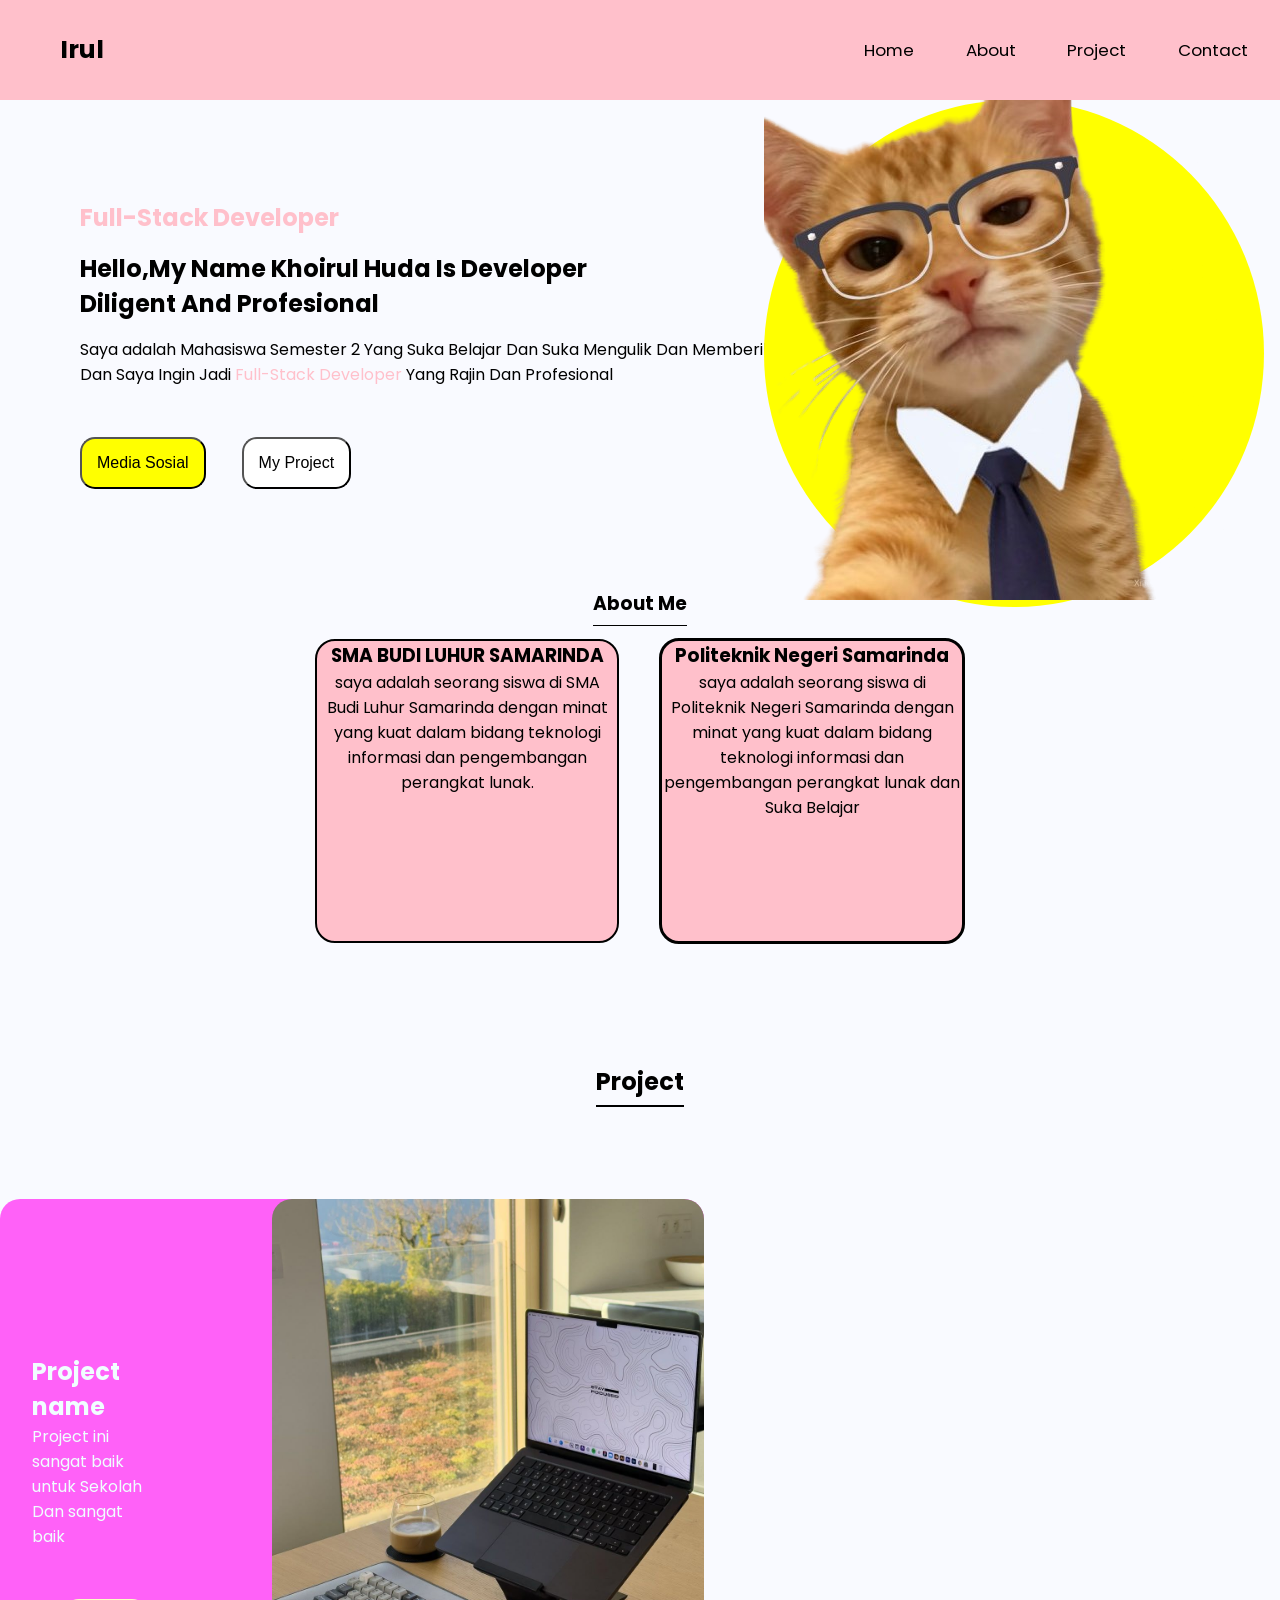
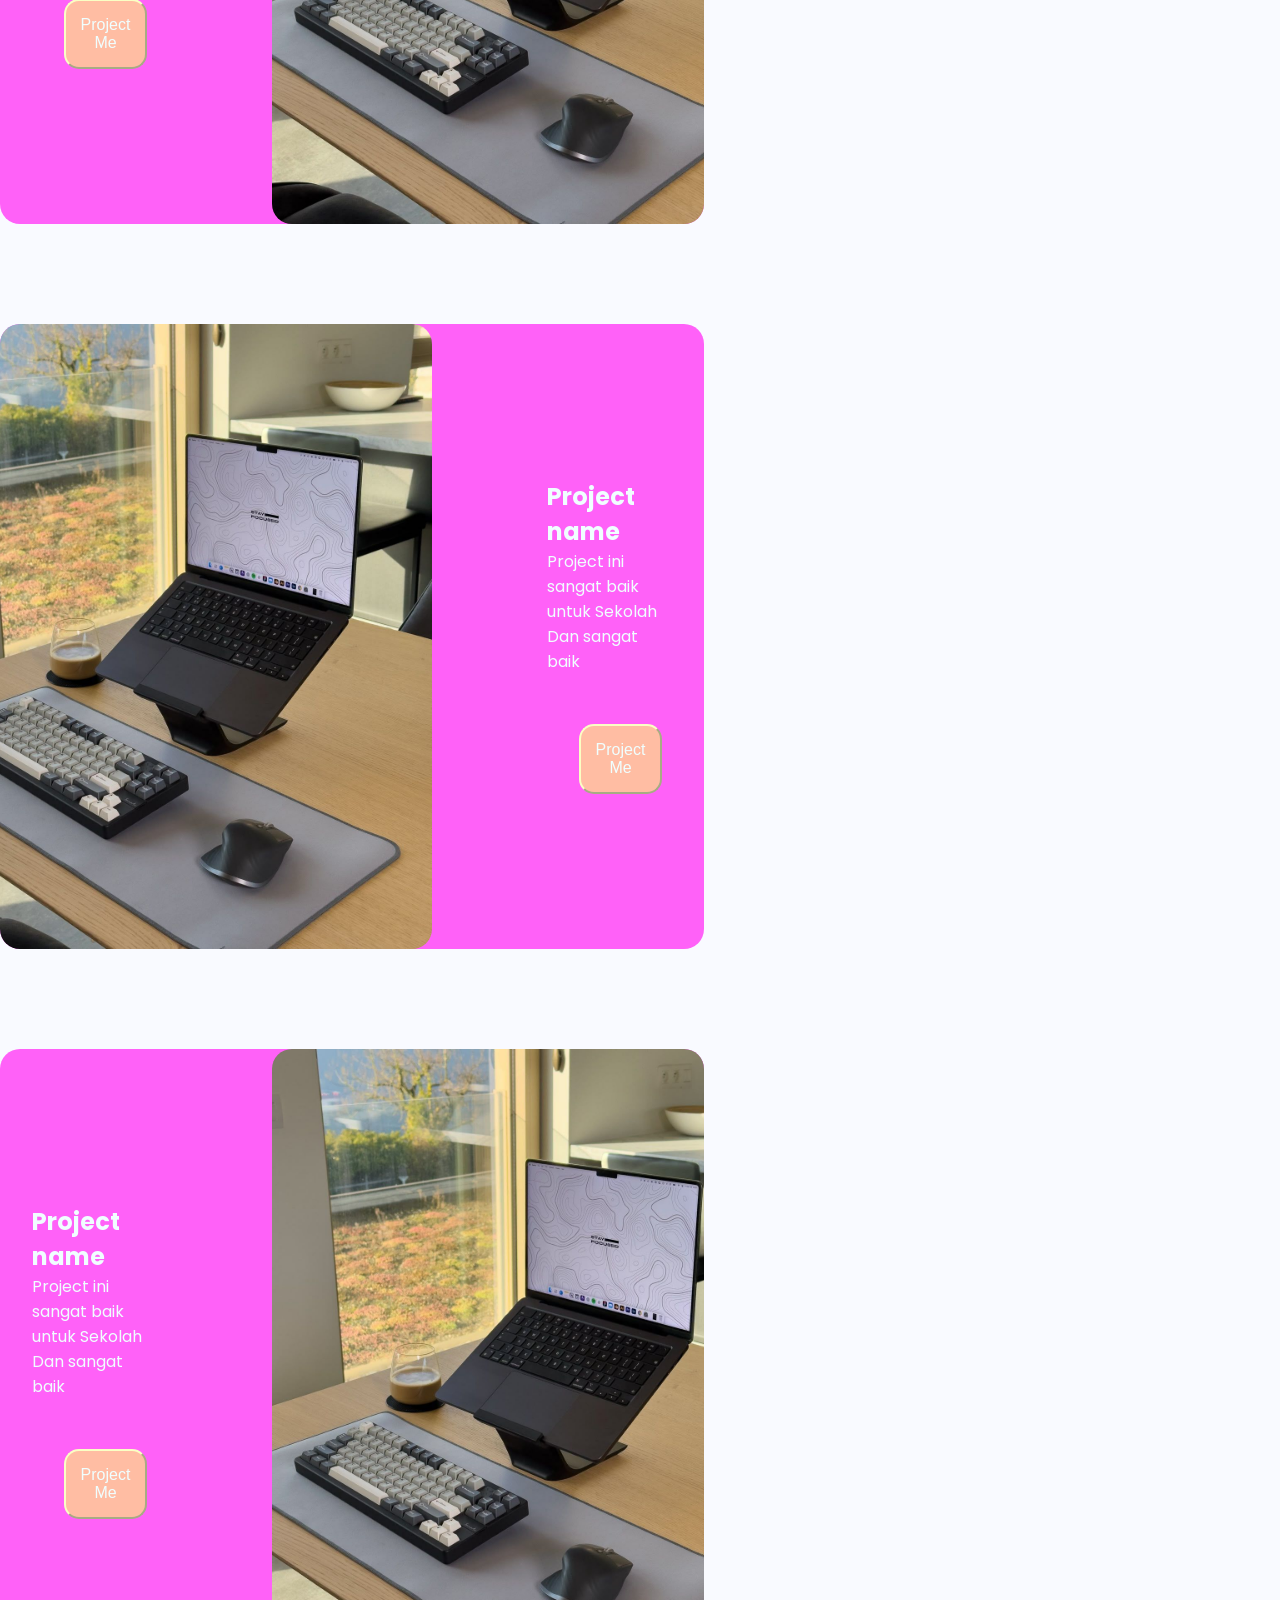
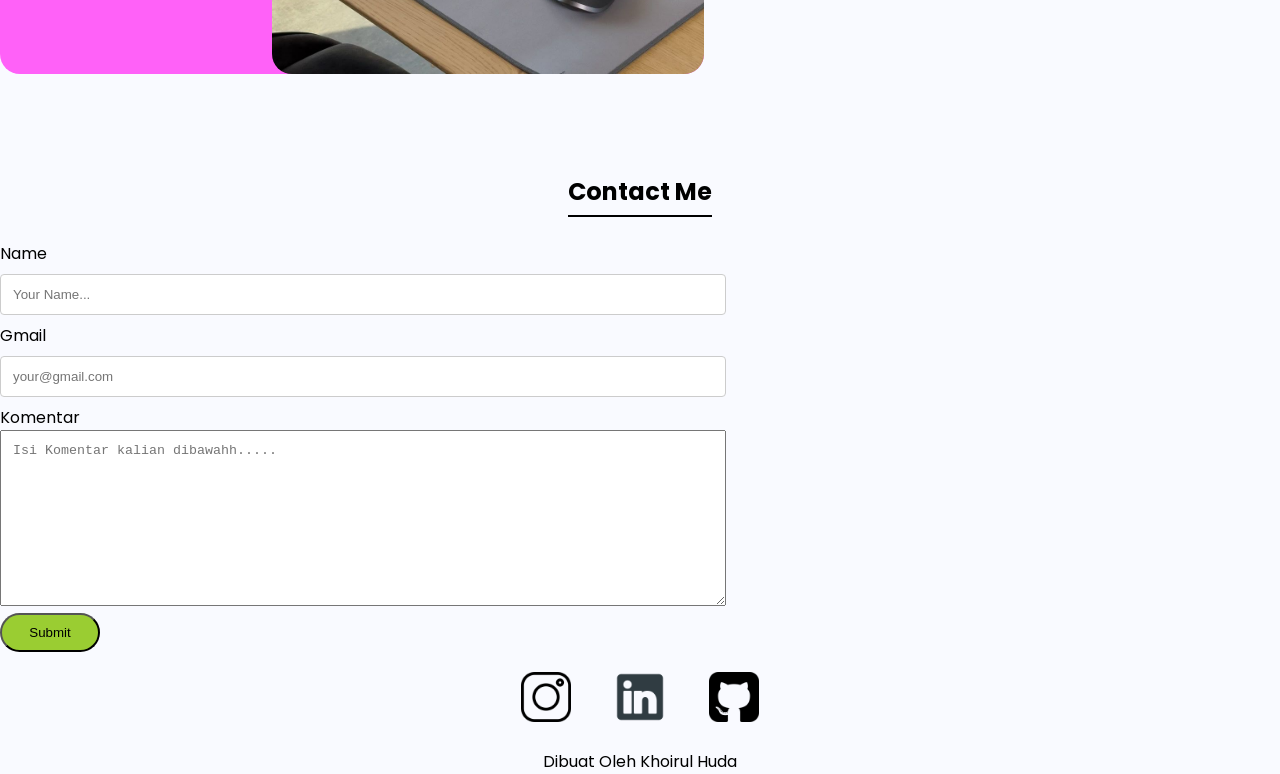
<file: web belajar day 12/index.html>
<!DOCTYPE html>
<html lang="en">

<head>
    <meta charset="UTF-8">
    <meta name="viewport" content="width=device-width, initial-scale=1.0">
    <link rel="stylesheet" href="./gaya.css">
    <!-- font -->
    <link rel="preconnect" href="https://fonts.googleapis.com">
    <link rel="preconnect" href="https://fonts.gstatic.com" crossorigin>
    <link
        href="https://fonts.googleapis.com/css2?family=Poppins:ital,wght@0,100;0,200;0,300;0,400;0,500;0,600;0,700;0,800;0,900;1,100;1,200;1,300;1,400;1,500;1,600;1,700;1,800;1,900&family=Roboto:ital,wght@0,100..900;1,100..900&display=swap"
        rel="stylesheet">
    <!-- hamburger Menu -->
    <title>Belajar WEB</title>
</head>

<body>
    <!-- navbar  -->
    <header>
        <nav>
            <div class="logo">
                <h2>Irul</h2>
            </div>
            <div class="hamburger">
            </div>
            <ul class="nav-link">
                <li><a href="#">Home</a></li>
                <li><a href="#">About</a></li>
                <li><a href="#">Project</a></li>
                <li><a href="#">Contact</a></li>
            </ul>
        </nav>
    </header>
    <!-- Keterangan -->
    <main>
        <section>
            <div class="Box">
                <h2 class="atas">Full-Stack Developer</h2>
                <h1>Hello,My Name Khoirul Huda Is Developer <br>
                    Diligent And Profesional</h1>
                <p>Saya adalah Mahasiswa Semester 2 Yang Suka Belajar Dan Suka Mengulik Dan Memberikan Solusi,<br>
                    Dan Saya Ingin Jadi <span>Full-Stack Developer</span> Yang Rajin Dan Profesional<p>
                        <div class="butt">
                            <button class="cv"> Media Sosial</button>
                            <button class="project">My Project</button>
                        </div>
                        <div class="gambar">
                            <img src="./kucing it.png" alt="kucingIT">
                        </div>
            </div>
            <!-- about me -->
            <section>
                <h1 class="class2">About Me</h1>
                <div class="card">
                    <div class="card1">
                        <h1>SMA BUDI LUHUR SAMARINDA </h1>
                        <p> saya adalah seorang siswa di SMA Budi Luhur Samarinda dengan minat yang kuat dalam bidang
                            teknologi informasi dan pengembangan perangkat lunak.</p>
                    </div>
                    <div class="card2">
                        <h1>Politeknik Negeri Samarinda</h1>
                        <p> saya adalah seorang siswa di Politeknik Negeri Samarinda dengan minat yang kuat dalam bidang
                            teknologi informasi dan pengembangan perangkat lunak dan Suka Belajar </p>
                    </div>
                </div>
            </section>
        </section>
        <!-- card -->
        <section>
            <div class="class">
                <h1 class="class2">Project</h1>
                <div class="container2">
                    <div class="item1">
                        <div class="text">
                            <h1>Project name</h1>
                            <p>Project ini sangat baik untuk Sekolah Dan sangat baik <br>
                            </p>
                            <Button class="tombolp">Project Me</Button>
                        </div>
                        <img class="laptop" src="./set up andalan.jpg" alt="Laptop">
                    </div>
                    <div class="item2">
                        <img class="laptop" src="./set up andalan.jpg" alt="Laptop">
                        <div class="text">
                            <h1>Project name</h1>
                            <p>Project ini sangat baik untuk Sekolah Dan sangat baik <br>
                            </p>
                            <Button class="tombolp">Project Me</Button>
                        </div>
                    </div>
                    <div class="item1">
                        <div class="text">
                            <h1>Project name</h1>
                            <p>Project ini sangat baik untuk Sekolah Dan sangat baik <br>
                            </p>
                            <Button class="tombolp">Project Me</Button>
                        </div>
                        <img class="laptop" src="./set up andalan.jpg" alt="Laptop">
                    </div>
                </div>
            </div>
            </div>
        </section>
        <!-- form -->
        <section>
            <h1 class="class2">Contact Me </h1>
            <div class="form">
                <form action="/action_page.php">
                    <label for="fname">Name</label>
                    <input type="text" id="fname" name="firstname" placeholder="Your Name...">
                    <label for="lname">Gmail</label>
                    <input type="text" id="lname" name="lastname" placeholder="your@gmail.com">
                    <label for="text-area">Komentar</label>
                    <textarea name="komentar" id="textarea" placeholder="Isi Komentar kalian dibawahh....." rows="10"
                        cols="100"></textarea>
                    <input type="submit" value="Submit">
                </form>
            </div>
        </section>
    </main>
    <footer>

        <div class="icons">
            <a href=""><img src="./icons/instagram.png" alt="instagram"></a>
            <a href=""><img src="./icons/social.png" alt="linkdin"></a>
            <a href=""><img src="./icons/github-sign.png" alt="github"></a>
            <p>Dibuat Oleh Khoirul Huda</p>
        </div>
    </footer>

</body>

</html>
</file>
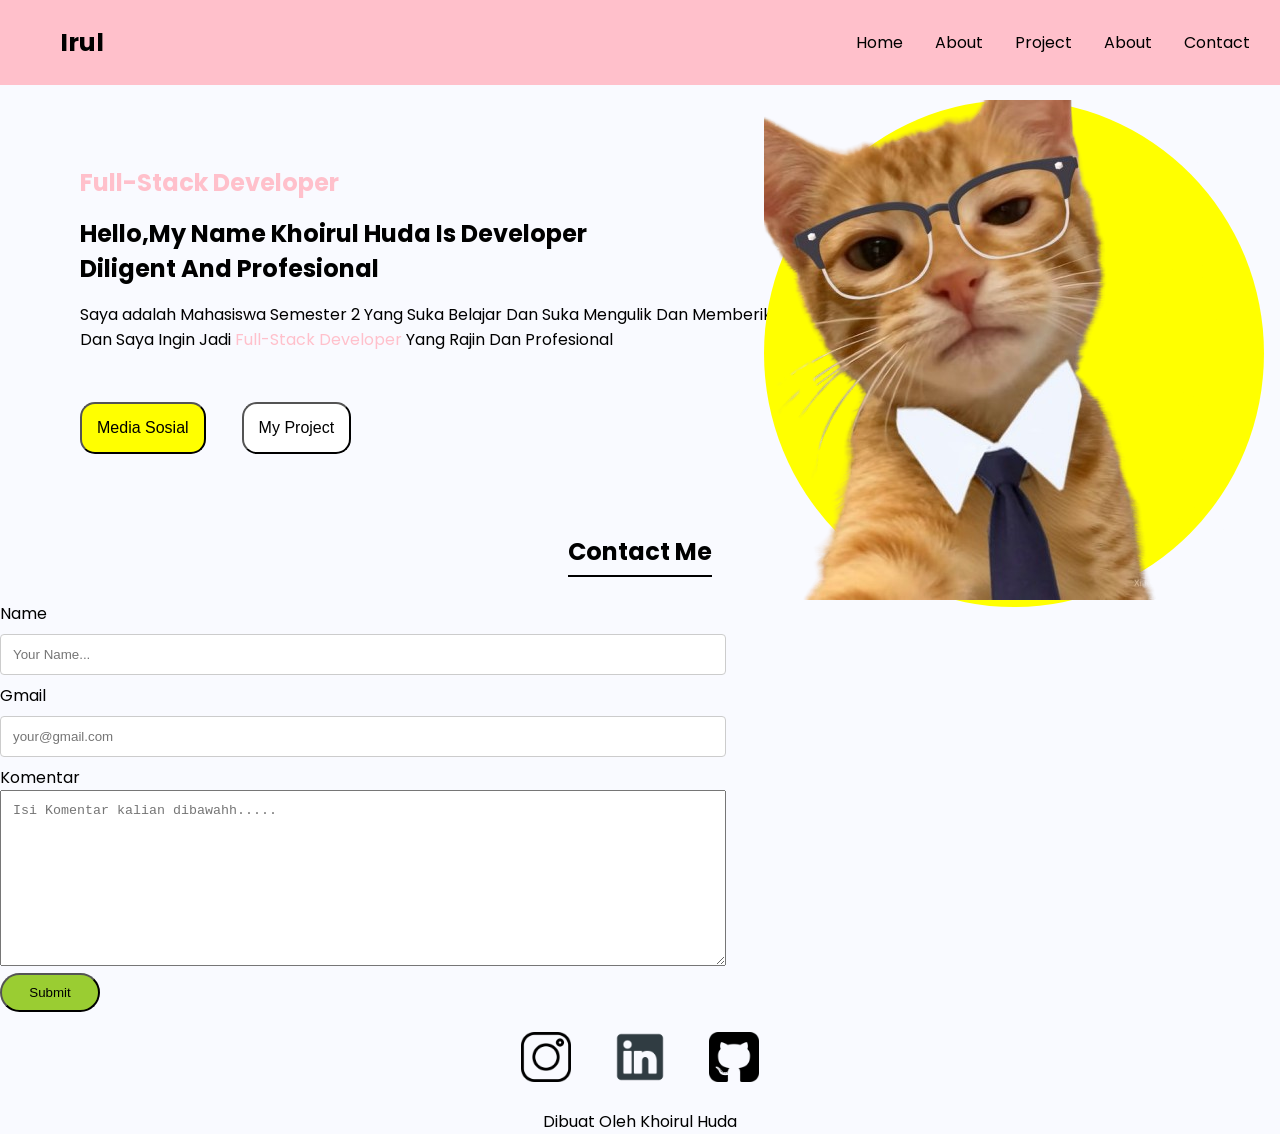
<file: web2/index.html>
<!DOCTYPE html>
<html lang="en">
<head>
    <meta charset="UTF-8">
    <meta name="viewport" content="width=device-width, initial-scale=1.0">
    <link rel="stylesheet" href="./sytle.css">
    <!-- font -->
     <link rel="preconnect" href="https://fonts.googleapis.com">
<link rel="preconnect" href="https://fonts.gstatic.com" crossorigin>
<link href="https://fonts.googleapis.com/css2?family=Poppins:ital,wght@0,100;0,200;0,300;0,400;0,500;0,600;0,700;0,800;0,900;1,100;1,200;1,300;1,400;1,500;1,600;1,700;1,800;1,900&family=Roboto:ital,wght@0,100..900;1,100..900&display=swap" rel="stylesheet">
    <title>Belajar WEB</title>
</head>
<body>
    <header>
        <nav>
        <div class="logo"><h2>Irul</h2></div>
        <ul class="nav-link">
            <li><a href="#">Home</a></li>
            <li><a href="#">About</a></li>
            <li><a href="#">Project</a></li>
            <li><a href="#">About</a></li>
            <li><a href="#">Contact</a></li>
        </ul>
    </nav>
   </header>
   
   <main>
    <section>
    <div class="Box">
        <h2 class="atas">Full-Stack Developer</h2>
        <h1>Hello,My Name Khoirul Huda Is Developer <br>
            Diligent And Profesional</h1>
        <p>Saya adalah Mahasiswa Semester 2 Yang Suka Belajar Dan Suka Mengulik Dan Memberikan Solusi,<br>
            Dan Saya Ingin Jadi <span>Full-Stack Developer</span> Yang Rajin Dan Profesional<p>
            <div class="butt">
                <button class="cv"> Media Sosial</button>
                <button class="project">My Project</button>
            </div>
            <div class="gambar">
                <img src="./kucing it.png" alt="kucingIT">
            </div>
    </div>
    </section>
    <section>
         <h1 class="class2">Contact Me </h1>
         <div class="form">
            <form action="/action_page.php">
  <label for="fname">Name</label>
  <input type="text" id="fname" name="firstname" placeholder="Your Name...">
  <label for="lname">Gmail</label>
  <input type="text" id="lname" name="lastname" placeholder="your@gmail.com">
  <label for="text-area">Komentar</label>
<textarea name="komentar" id="textarea" placeholder="Isi Komentar kalian dibawahh....." rows="10" cols="100"></textarea>
<input type="submit" value="Submit">
</form>
         </div>
    </section>
   </main>
   <footer>

    <div class="icons">
        <a href=""><img src="./icons/instagram.png" alt="instagram"></a>
       <a href=""><img src="./icons/social.png" alt="linkdin"></a>
        <a href=""><img src="./icons/github-sign.png" alt="github"></a>
        <p>Dibuat Oleh Khoirul Huda</p>
        </div>
   </footer>
   
</body>
</html>
</file>
<file: web belajar day 12/gaya.css>
* {
  padding: 0;
  margin: 0;
}

body {
  font-family: "Poppins", sans-serif;
  background-color: rgba(249, 250, 255, 1);
}

.logo {
  font-size: 1.05rem;
  padding-left: 60px;
}

section {
  margin-top: 100px;
}

/* navbar */
/* nav {
  background-color: pink;
  display: flex;
  align-items: center;
}
.nav-link {
  width: 100%;
  list-style: none;
  display: flex;
  gap: 1.05rem;
  padding: 30px;
  justify-content: flex-end;
}
nav ul {
  display: flex;
  gap: 1.05rem;
  padding: 30px;
}
.nav-link li a {
  text-decoration: none;
  color: black;
  display: flex;
} */
nav {
  width: auto;
  display: flex;
  background-color: pink;
  justify-content: space-between;
  align-items: center;
  height: 100px;
}

.nav-link {
  color: azure;
  display: flex;
  list-style: none;
  width: 30%;
  justify-content: space-between;
  align-items: center;
  margin-right: 2rem;
}

.nav-link li a {
  text-decoration: none;
  color: black;
  font-size: 1.05rem;
}

/* keterangan */
.Box {
  margin: 5rem;
  text-align: start;
}

.Box h1 {
  margin-bottom: 1rem;
}

.Box p span {
  color: pink;
}

.cv {
  padding: 15px;
  border: bold;
  border-color: black;
  font-size: 1rem;
  text-align: center;
  color: black;
  background-color: yellow;
  border-radius: 15px;
  margin-top: 50px;
}

/* card */
.project {
  margin-left: 2rem;
  padding: 15px;
  border: bold;
  border-color: black;
  font-size: 1rem;
  text-align: center;
  color: black;
  background-color: white;
  border-radius: 15px;
  margin-top: 50px;
}

.atas {
  color: pink;
  margin-bottom: 1rem;
}

.gambar {
  position: absolute;
  top: 100px;
  right: 1rem;
  background-color: yellow;
  border-radius: 50%;
  background-position: center;
  background-size: cover;
}

.class2 {
  text-align: center;
  text-decoration: underline;
  text-underline-offset: 15px;
}

.laptop {
  width: 500px;
  background-size: cover;
  border-radius: 20px;
}

.item1 {
  display: grid;
  gap: 15px;
  grid-template-columns: auto 1fr;
  place-items: center;
  width: 55%;
  background-color: #ff61f8;
  border-radius: 20px;
  margin-top: 100px;
  align-items: center;
  justify-content: center;
  align-self: center;
  justify-self: center;
  overflow: hidden;
}

.text {
  margin: 0;
  padding-right: 10px;
  margin: 100px;
  color: azure;
}

.tombolp {
  margin-left: 2rem;
  padding: 15px;
  border: bold;
  border-color: #faffc4;
  font-size: 1rem;
  text-align: center;
  color: azure;
  background-color: #ffbda3;
  border-radius: 15px;
  margin-top: 50px;
}

.item2 {
  display: grid;
  gap: 15px;
  grid-template-columns: auto 1fr;
  place-items: center;
  width: 55%;
  background-color: #ff61f8;
  border-radius: 20px;
  margin-top: 100px;
  align-items: center;
  justify-content: center;
  align-self: center;
  justify-self: center;
  overflow: hidden;
}

/* form */
.form {
  margin-top: 2rem;
  display: grid;
  grid-template-rows: auto auto auto;
  width: 700px;
  align-self: center;
  justify-self: center;
}

label {
  display: block;
}

input[type="text"],
select {
  width: 100%;
  margin: 8px 0;
  padding: 12px;
  /* margin: 8px 0; */
  display: inline-block;
  border: 1px solid #ccc;
  border-radius: 4px;
}

textarea {
  width: 100%;
  padding: 12px;
}

input[type="submit"],
select {
  padding: 10px;
  width: 100px;
  border-radius: 50px;
  background-color: yellowgreen;
  color: black;
  display: flex;
  justify-self: end;
}

.icons {
  width: 100%;
  text-align: center;
}

footer img {
  width: 50px;
  padding: 20px;
}

/* About */
.card {
  display: flex;
  justify-content: center;
  align-items: center;
}

.card1,
.card2 h1 {
  text-align: center;
}

.card1 {
  width: 300px;
  height: 300px;
  background-color: pink;
  border-radius: 20px;
  margin: 20px;
  border: black solid 2px;
}

.card p {
  text-align: center;
}

.card2 {
  width: 300px;
  height: 300px;
  background-color: pink;
  border-radius: 20px;
  margin: 20px;
  border: black solid;
}

/* Responsive */
/* @media (max-width: 768px) {
  .item1,
  .item2 {
    grid-template-columns: 1fr;
    width: 90%;
  }
  .laptop {
    width: 100%;
  }
} */
/* navbar */
@media (max-width: 868px) {
  .nav-link {
    width: 50%;
    list-style: none;
  }
}
</file>
<file: web2/sytle.css>
* {
  padding: 0;
  margin: 0;
}
body {
  font-family: "Poppins", sans-serif;
  margin: 0;
  padding: 0;
  background-color: rgba(249, 250, 255, 1);
}
.logo {
  font-size: 1.05rem;
  padding-left: 60px;
}
nav {
  width: 100%;
  background-color: pink;
  display: flex;
  align-items: center;
  justify-content: space-between;
}
.nav-link {
  list-style: none;
  display: flex;
  gap: 2rem;
  padding: 30px;
}
.nav-link li a {
  text-decoration: none;
  color: black;
}
.Box {
  margin: 5rem;
  text-align: start;
}
.Box h1 {
  margin-bottom: 1rem;
}
.Box p span {
  color: pink;
}
.cv {
  padding: 15px;
  border: bold;
  border-color: black;
  font-size: 1rem;
  text-align: center;
  color: black;
  background-color: yellow;
  border-radius: 15px;
  margin-top: 50px;
}

.project {
  margin-left: 2rem;
  padding: 15px;
  border: bold;
  border-color: black;
  font-size: 1rem;
  text-align: center;
  color: black;
  background-color: white;
  border-radius: 15px;
  margin-top: 50px;
}
.atas {
  color: pink;
  margin-bottom: 1rem;
}
.gambar {
  position: absolute;
  top: 100px;
  right: 1rem;
  background-color: yellow;
  border-radius: 50%;
  background-position: center;
  background-size: cover;
}

.class2 {
  text-align: center;
  text-decoration: underline;
  text-underline-offset: 15px;
}
.laptop {
  width: 400px;
  background-size: cover;
  border-radius: 20px;
}
.text {
  margin: 0;
  padding-right: 10px;
  margin: 100px;
}
.tombolp {
  margin-left: 2rem;
  padding: 15px;
  border: bold;
  border-color: black;
  font-size: 1rem;
  text-align: center;
  color: black;
  background-color: white;
  border-radius: 15px;
  margin-top: 50px;
}
.form {
  margin-top: 2rem;
  display: grid;
  grid-template-rows: auto auto auto;
  width: 700px;
  align-self: center;
  justify-self: center;
}

label {
  display: block;
}

input[type="text"],
select {
  width: 100%;
  margin: 8px 0;
  padding: 12px;
  /* margin: 8px 0; */
  display: inline-block;
  border: 1px solid #ccc;
  border-radius: 4px;
}
textarea {
  width: 100%;
  padding: 12px;
}
input[type="submit"],
select {
  padding: 10px;
  width: 100px;
  border-radius: 50px;
  background-color: yellowgreen;
  color: black;
  display: flex;
  justify-self: end;
}

.icons {
  width: 100%;
  text-align: center;
}
footer img {
  width: 50px;
  padding: 20px;
}
</file>
